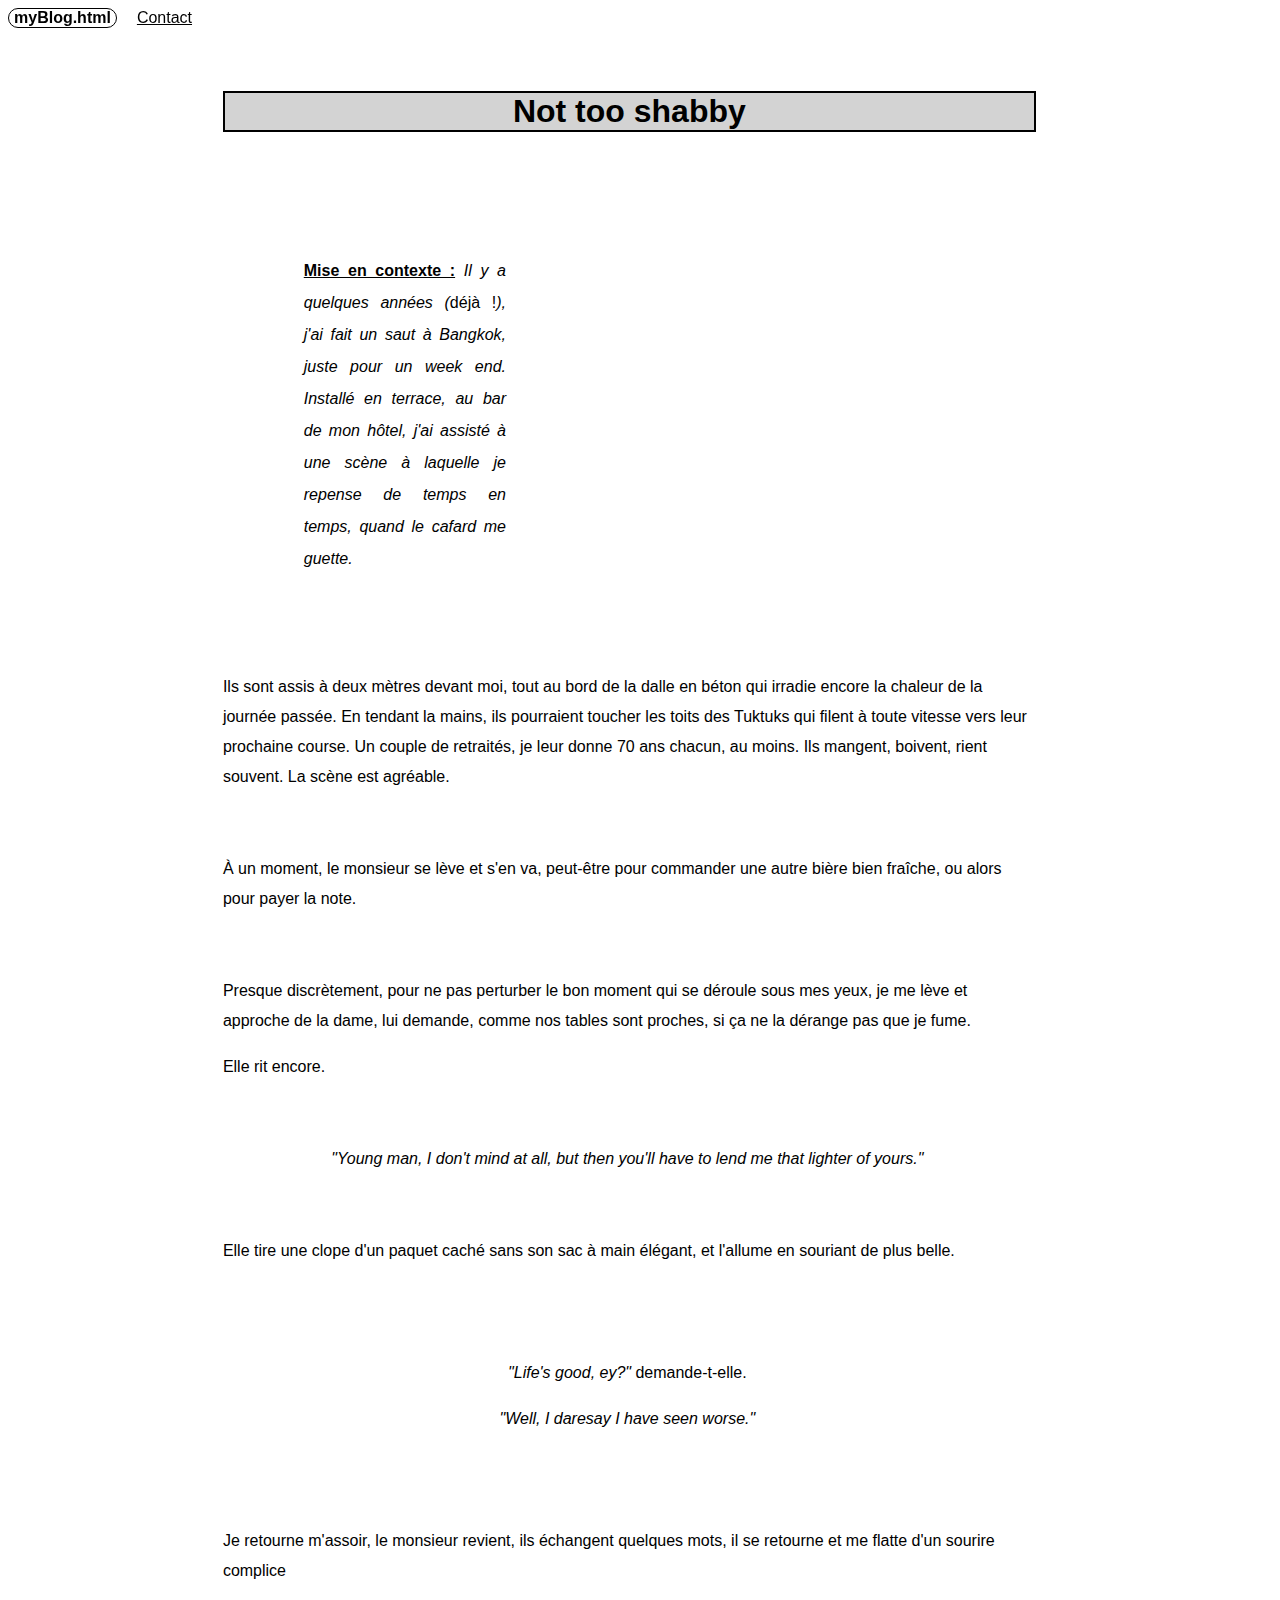
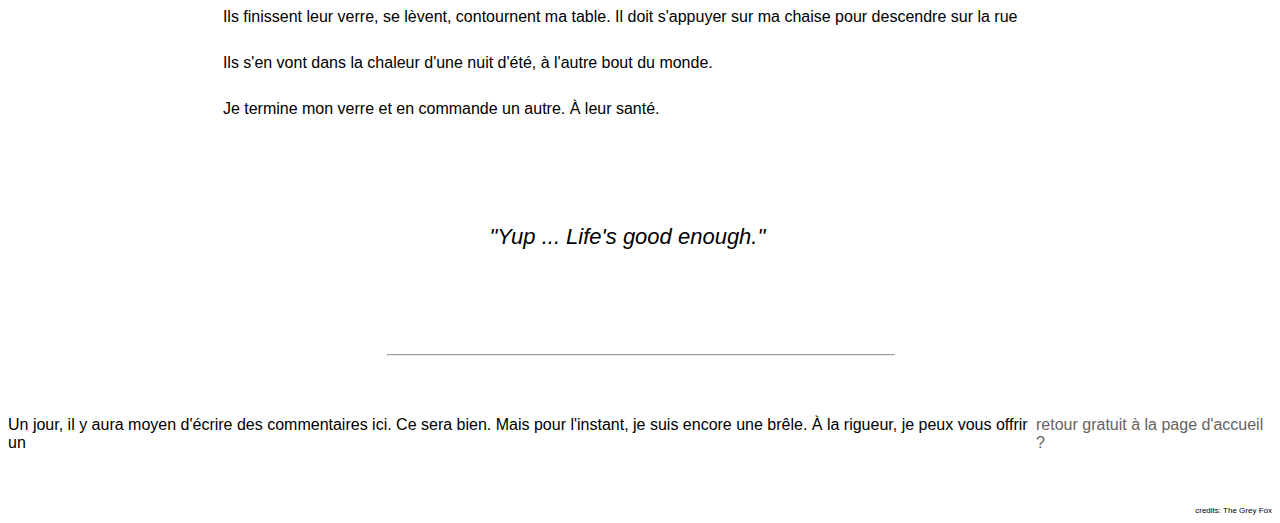
<file: bangkok/bangkok.html>
<!DOCTYPE html>
<html>
  <head>
    <title>Des nouvelles de machin - Not too shabby</title>
    <link src="script.js">
    <link rel="icon" href="../feather.png">
    <link rel="stylesheet" type="text/css" href="bangkokStyle.css">
  </head>
<body>
  
  <div class="topNavBar">
    <a class="home" href="https://the-solid-snack.github.io/original-rantster/">
      myBlog.html</a>
    <a class="contact" href="contactPage">Contact</a>   
  </div>

  <h1>Not too shabby</h1><br><br>

  <div class="content"> 

    <p class="intro"><b><u>Mise en contexte :</u></b> 
      
    <i>Il y a quelques années (</i>déjà !<i>), j'ai fait un saut à Bangkok, juste pour
      un week end. Installé en terrace, au bar de mon hôtel, j'ai assisté à une scène à laquelle
      je repense de temps en temps, quand le cafard me guette.</i></p>

    <div id="corp">

      <p>Ils sont assis à deux mètres devant moi, tout au bord de la dalle en
        béton qui irradie encore la chaleur de la journée passée. En tendant
        la mains, ils pourraient toucher les toits des Tuktuks qui filent à 
        toute vitesse vers leur prochaine course.
        Un couple de retraités, je leur donne 70 ans chacun, au moins. 
        Ils mangent, boivent, rient souvent. La scène est agréable.</p> 

      <br>
      
      <p>À un moment, le monsieur se lève et s'en va, peut-être pour 
        commander une autre bière bien fraîche, ou alors pour payer la note.</p>
        
      <br>

      <p>Presque discrètement, pour ne pas perturber le bon moment qui se 
        déroule sous mes yeux, je me lève et approche de la dame, 
        lui demande, comme nos tables sont proches, si ça ne la dérange pas 
        que je fume. </p>
      
      <p>Elle rit encore. </p>
      
      <br>

      <p style="text-align: center"><i>"Young man, I don't mind at all, but then you'll have to lend me 
        that lighter of yours."</i></p>
      
      <br>

      <p>Elle tire une clope d'un paquet caché sans son sac à main 
        élégant, et l'allume en souriant de plus belle.</p><br><br>
      
      <p style="text-align: center"><i>"Life's good, ey?"</i> demande-t-elle.</p>
      
      <p style="text-align: center"><i>"Well, I daresay I have seen worse."</i></p>
      
      <br><br>

      <p>Je retourne m'assoir, le monsieur revient, ils échangent quelques 
        mots, il se retourne et me flatte d'un sourire complice</p>
      
      <p>Ils finissent leur verre, se lèvent, contournent ma table. Il doit 
        s'appuyer sur ma chaise pour descendre sur la rue</p> 
      
      <p>Ils s'en vont dans la chaleur d'une nuit d'été, à l'autre bout du 
        monde.</p>
      
      <p>Je termine mon verre et en commande un autre. À leur santé.</p>
      
      <br><br>

      <p style="text-align: center; font-size: 22px"><i>"Yup ... 
        Life's good enough."</i></p>

    </div>

  </div>

<footer>
    <br><br><br><br>
    <hr class="footer">
    
    <br><br>
  
    <div class="footer">
      <p>Un jour, il y aura moyen d'écrire des commentaires ici. Ce sera bien.
        Mais pour l'instant, je suis encore une brêle. À la rigueur, je peux
        vous offrir un </p>
        <a class="footerLink" href="https://the-solid-snack.github.io/original-rantster/">retour gratuit à la page d'accueil ?</a>
    </div>
  
    <div class="credits">
      <p>credits: The Grey Fox</p>
    </div>
    
</footer>

</body>
</html>
</file>
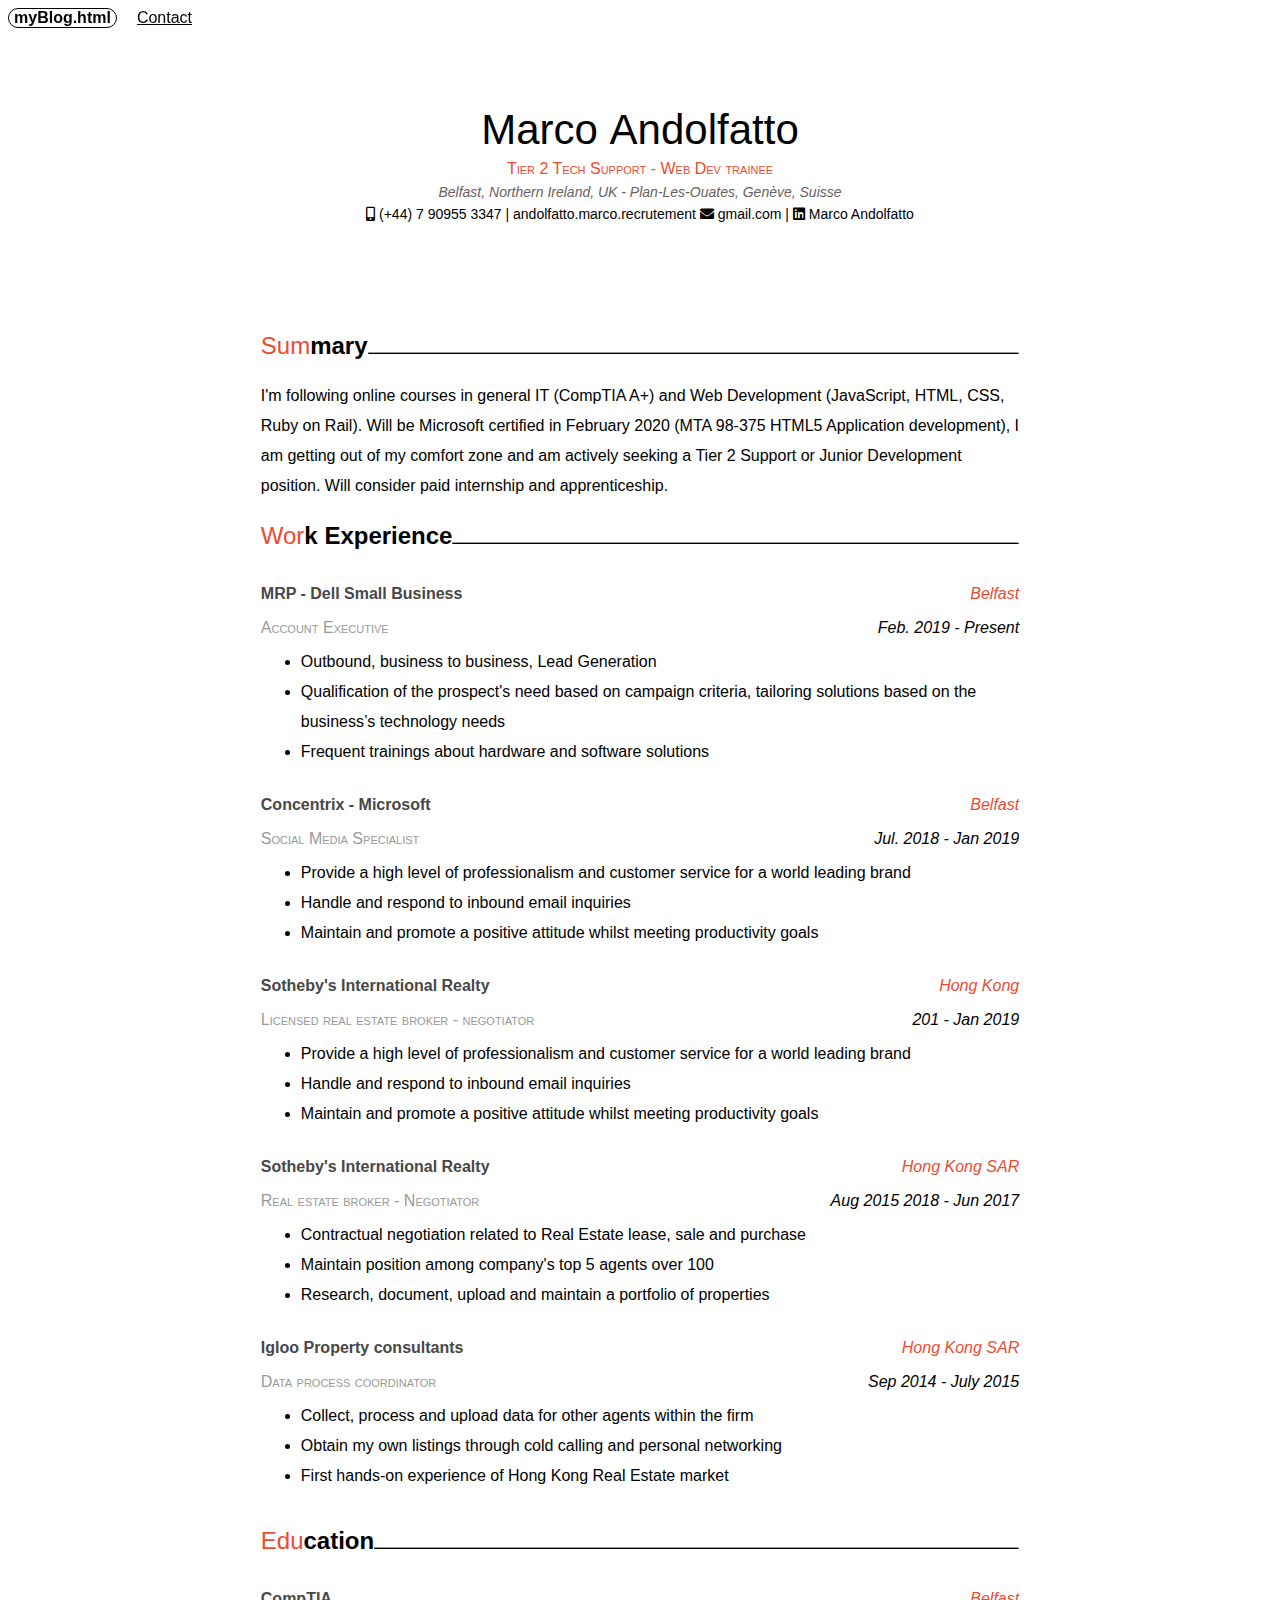
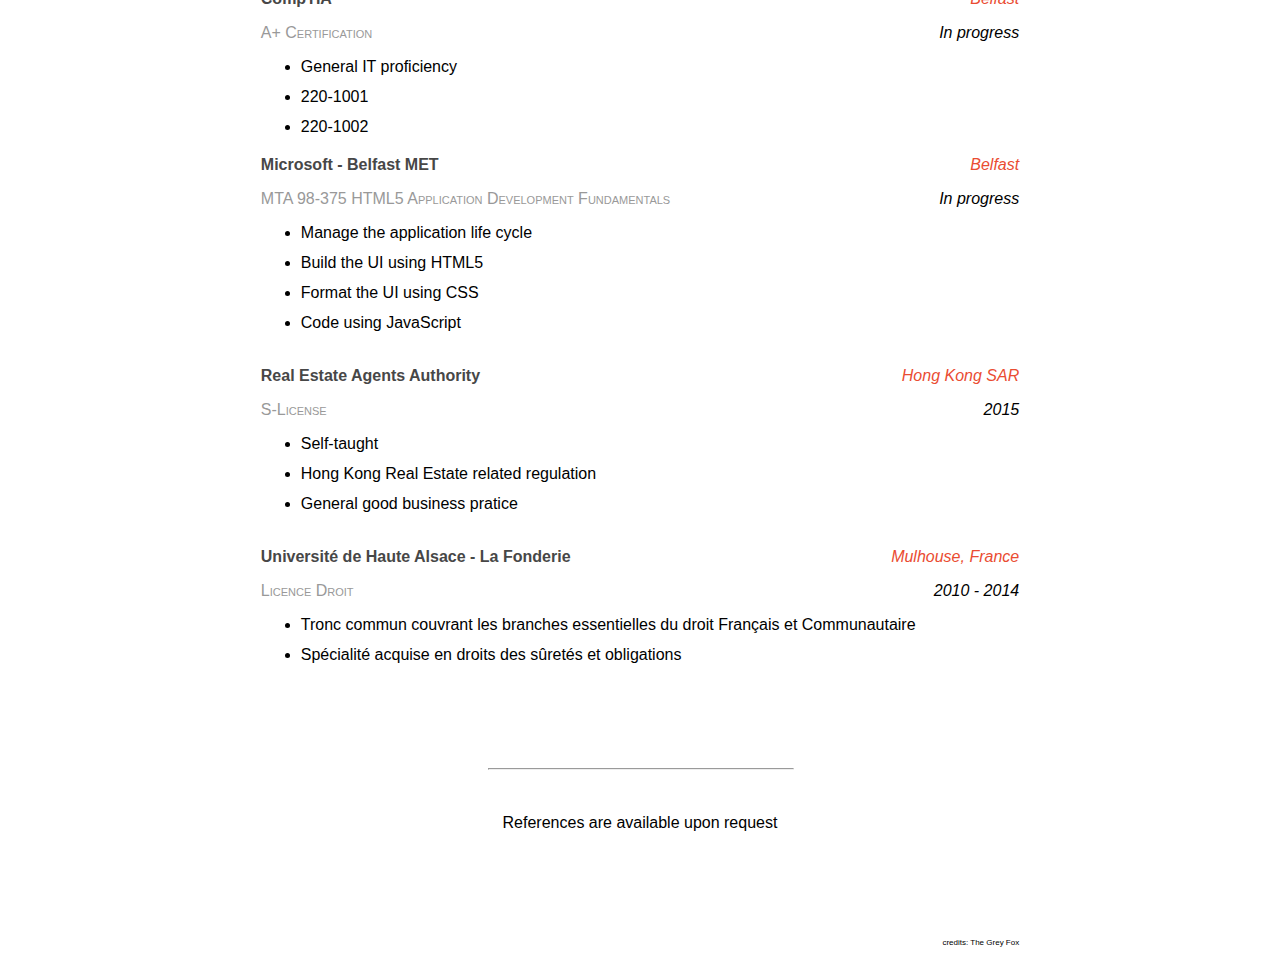
<file: cv/cv.html>
<!DOCTYPE html>
<!--
% Credits :
% This template has been downloaded from:
% https://github.com/posquit0/Awesome-CV
%
% Author:
% Claud D. Park <posquit0.bj@gmail.com>
% http://www.posquit0.com
-->
<html>
  <head>
    <title>Marco Andolfatto's Online Résumé</title>
    <link src="script.js">
    <link rel="icon" href="../feather.png">
    <link rel="stylesheet" type="text/css" href="cvStyle.css">
    <link href="css/all.css" rel="stylesheet">
  </head>
<body>
  
  <div class="topNavBar">

    <a class="home" href="https://the-solid-snack.github.io/original-rantster/">
      myBlog.html</a>

    <a class="contact" href="contactPage">Contact</a>   

  </div>

  <div class ="header">

    <p class="marco">Marco <b>Andolfatto</b></p>

    <p class="applyingTo">Tier 2 Tech Support - Web Dev trainee</p>

    <p class="address">Belfast, Northern Ireland, UK - Plan-Les-Ouates, 
      Genève, Suisse</p>

    <p class="refList"><i class="fas fa-mobile-alt"></i> (+44) 7 90955 3347 |
      andolfatto.marco.recrutement <i class="fas fa-envelope"></i> gmail.com | 
      <i class="fab fa-linkedin"></i> Marco Andolfatto</p>

  </div>

  <br><br>

  <div class="content"> 

    <div class="title">
      
        <p class="black">Sum</p>

        <p class="orange">mary</p>

        <hr class="bar">
      
    </div>
    
    

    <p>I'm following online courses in general IT (CompTIA A+) and Web 
      
      Development (JavaScript, HTML, CSS, Ruby on Rail). Will be Microsoft 
      
      certified in February 2020 (MTA 98-375 HTML5 Application development),

      I am getting out of my comfort zone and am actively seeking a Tier 2 
      
      Support or Junior Development position. Will consider paid internship 
      
      and apprenticeship.</p>
  
    <div class="title">
        <p class="black">Wor</p>
        <p class="orange">k Experience</p>
        <hr class="bar">
    </div>

    <div class="experience"> <!--Début du bloc-->

      <div class="company">
          <p class="companyName">MRP - Dell Small Business</p>
          <p class="companyLocation">Belfast</p>
      </div>

      <div class="position">
          <p class="positionName">Account Executive</p>
          <p class="positionDuration">Feb. 2019 - Present</p>
      </div>
      
      <ul class="duty">
        <li>Outbound, business to business, Lead Generation</li>
        <li>Qualification of the prospect's need based on campaign criteria, 
          tailoring solutions based on the business’s technology needs</li>
        <li>Frequent trainings about hardware and software solutions </li>
      </ul>

    </div> <!--Fin du bloc-->

    <div class="experience">

      <div class="company">
          <p class="companyName">Concentrix - Microsoft</p>
          <p class="companyLocation">Belfast</p>
      </div>

      <div class="position">
          <p class="positionName">Social Media Specialist</p>
          <p class="positionDuration">Jul. 2018 - Jan 2019</p>
      </div>
      
      <ul class="duty">
        <li> Provide a high level of professionalism and customer service for a 
          world leading brand</li>
        <li> Handle and respond to inbound email inquiries</li>
        <li>Maintain and promote a positive attitude whilst meeting 
          productivity goals</li>
      </ul>

    </div>

      <div class="experience">

          <div class="company">
              <p class="companyName">Sotheby's International Realty</p>
              <p class="companyLocation">Hong Kong</p>
          </div>
    
          <div class="position">
              <p class="positionName">Licensed real estate broker - 
                negotiator</p>
              <p class="positionDuration">201 - Jan 2019</p>
          </div>
          
          <ul class="duty">
            <li> Provide a high level of professionalism and customer service for a 
              world leading brand</li>
            <li> Handle and respond to inbound email inquiries</li>
            <li>Maintain and promote a positive attitude whilst meeting 
              productivity goals</li>
          </ul>
    
        </div>

        <div class="experience">

          <div class="company">
              <p class="companyName">Sotheby's International Realty</p>
              <p class="companyLocation">Hong Kong SAR</p>
          </div>
    
          <div class="position">
              <p class="positionName">Real estate broker - Negotiator</p>
              <p class="positionDuration">Aug 2015 2018 - Jun 2017</p>
          </div>
          
          <ul class="duty">
            <li>Contractual negotiation related to Real Estate lease, sale and purchase</li>
            <li>Maintain position among company's top 5 agents over 100</li>
            <li>Research, document, upload and maintain a portfolio of 
              properties</li>
          </ul>
    
        </div>

        <div class="experience">

            <div class="company">
                <p class="companyName">Igloo Property consultants</p>
                <p class="companyLocation">Hong Kong SAR</p>
            </div>
      
            <div class="position">
                <p class="positionName">Data process coordinator</p>
                <p class="positionDuration">Sep 2014 - July 2015</p>
            </div>
            
            <ul class="duty">
              <li>Collect, process and upload data for other agents within the firm</li>
              <li>Obtain my own listings through cold calling and personal networking</li>
              <li>First hands-on experience of Hong Kong Real Estate market</li>
            </ul>
      
          </div>
  
          <div class="title">
              <p class="black">Edu</p>
              <p class="orange">cation</p>
              <hr class="bar">
          </div>
      
          <div class="experience">
      
            <div class="company">
                <p class="companyName">CompTIA</p>
                <p class="companyLocation">Belfast</p>
            </div>
      
            <div class="position">
                <p class="positionName">A+ Certification</p>
                <p class="positionDuration">In progress</p>
            </div>
            
            <ul class="duty">
              <li>General IT proficiency</li>
              <li>220-1001</li>
              <li>220-1002</li>
            </ul>

            <div class="experience">
      
                <div class="company">
                    <p class="companyName">Microsoft - Belfast MET</p>
                    <p class="companyLocation">Belfast</p>
                </div>
          
                <div class="position">
                    <p class="positionName">MTA 98-375 HTML5 Application Development Fundamentals</p>
                    <p class="positionDuration">In progress</p>
                </div>
                
                <ul class="duty">
                  <li>Manage the application life cycle</li>
                  <li>Build the UI using HTML5</li>
                  <li>Format the UI using CSS</li>
                  <li>Code using JavaScript</li>
                </ul>
      
          </div>

          <div class="experience">
      
              <div class="company">
                  <p class="companyName">Real Estate Agents Authority</p>
                  <p class="companyLocation">Hong Kong SAR</p>
              </div>
        
              <div class="position">
                  <p class="positionName">S-License</p>
                  <p class="positionDuration">2015</p>
              </div>
              
              <ul class="duty">
                <li>Self-taught</li>
                <li>Hong Kong Real Estate related regulation</li>
                <li>General good business pratice</li>
              </ul>
    
        </div>

        <div class="experience">
      
            <div class="company">
                <p class="companyName">Université de Haute Alsace - La Fonderie</p>
                <p class="companyLocation">Mulhouse, France</p>
            </div>
      
            <div class="position">
                <p class="positionName">Licence Droit</p>
                <p class="positionDuration">2010 - 2014</p>
            </div>
            
            <ul class="duty">
              <li>Tronc commun couvrant les branches essentielles du droit Français et Communautaire</li>
              <li>Spécialité acquise en droits des sûretés et obligations</li>
            </ul>
  
      </div>
  </div>

<footer>
    <br><br>
    <hr class="footer">

    <br>
    
    <p style="text-align: center">References are available upon request</p>
    <br><br>
  
    <div class="credits">
      <p>credits: The Grey Fox</p>
    </div>
    
</footer>

</body>
</html>
</file>
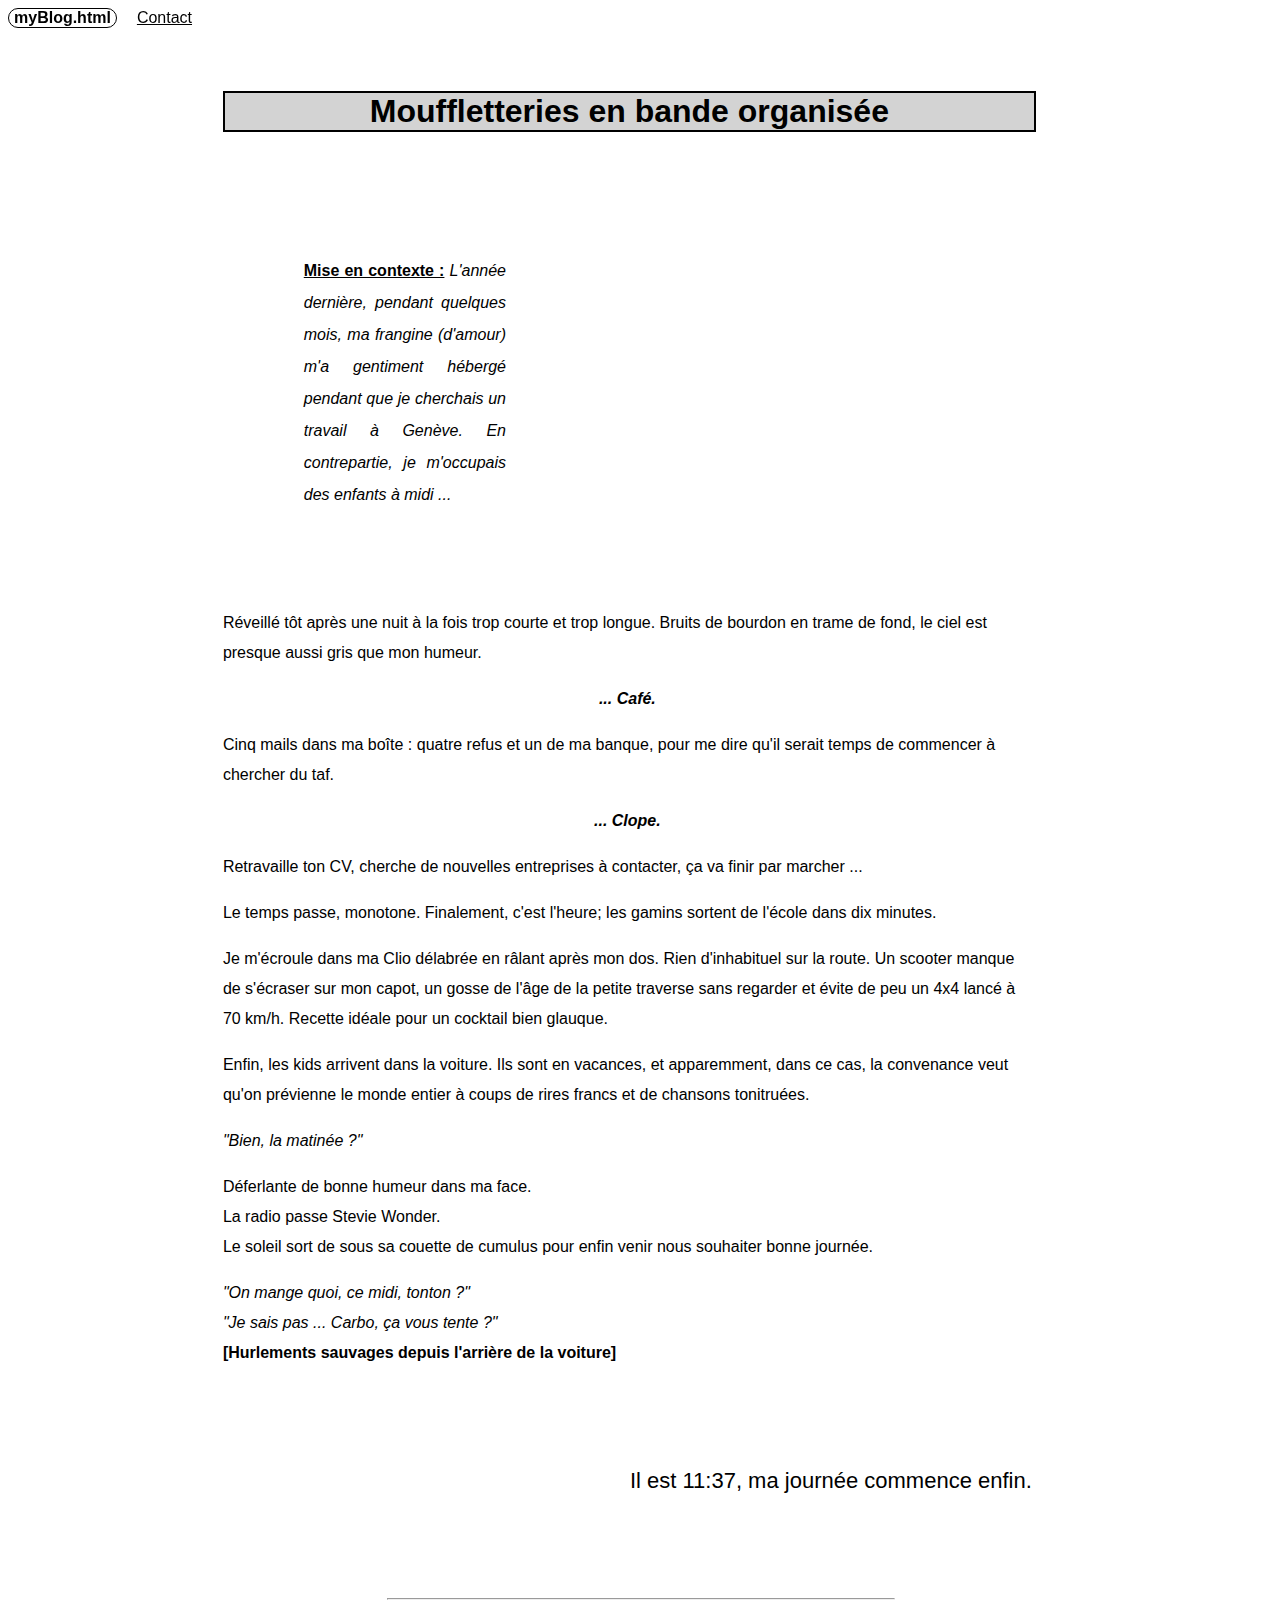
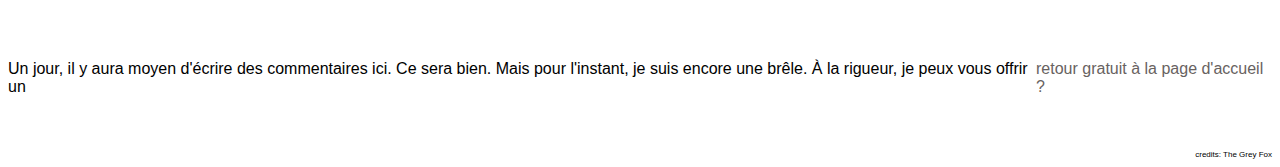
<file: moufflets/moufflets.html>
<!DOCTYPE html>
<html>
<head>
  <title>Des nouvelles de machin</title>
  <link src="script.js">
  <link rel="icon" href="../feather.png">
  <link rel="stylesheet" type="text/css" href="mouffletsStyle.css">
</head>
<body>
  
  <div class="topNavBar">
    <a class="home" href="https://the-solid-snack.github.io/original-rantster/">
      myBlog.html</a>
    <a class="contact" href="contactPage">Contact</a>   
  </div>

  <h1>Mouffletteries en bande organisée</h1><br><br>

  <div class="content"> 

    <p class="intro"><b><u>Mise en contexte :</u></b> 
      <i>L'année dernière, pendant quelques mois, ma frangine (d'amour) 
        m'a gentiment hébergé pendant que je cherchais un travail à Genève. 
      En contrepartie, je m'occupais des enfants à midi ...</i></p>

    <div id="corp">
      <p>Réveillé tôt après une nuit à la fois trop courte et trop longue. 
        Bruits de bourdon en trame de fond, le ciel est presque aussi gris que 
        mon humeur.</p>
        
      <p class="emphasis">... Café.</p>
        
      <p>Cinq mails dans ma boîte : quatre refus et un de ma banque, pour me 
        dire qu'il serait temps de commencer à chercher du taf.</p>

      <p class="emphasis">... Clope.</p>
      
      <p>Retravaille ton CV, cherche de nouvelles entreprises à contacter, 
        ça va finir par marcher ...</p>
      
      <P>Le temps passe, monotone. Finalement, c'est l'heure; les gamins 
        sortent de l'école dans dix minutes.</p>
      
      <p>Je m'écroule dans ma Clio délabrée en râlant après mon dos. 
        Rien d'inhabituel sur la route. Un scooter manque de s'écraser 
        sur mon capot, un gosse de l'âge de la petite traverse sans regarder 
        et évite de peu un 4x4 lancé à 70 km/h. Recette idéale pour un cocktail 
        bien glauque.</p>
      
      <p>Enfin, les kids arrivent dans la voiture. Ils sont en vacances, et 
        apparemment, dans ce cas, la convenance veut qu'on prévienne le monde
         entier à coups de rires francs et de chansons tonitruées.</p>
      
      <p><i>"Bien, la matinée ?"</i></p>
      
      <p>Déferlante de bonne humeur dans ma face.<br>
      La radio passe Stevie Wonder.<br>
      Le soleil sort de sous sa couette de cumulus pour enfin venir nous 
      souhaiter bonne journée.</p>
      
      <p><i>"On mange quoi, ce midi, tonton ?"<br>
      "Je sais pas ... Carbo, ça vous tente ?"</i><br>
      <b>[Hurlements sauvages depuis l'arrière de la voiture]</b></p>
      
      <br><br>

      <p style="font-size: 22px; text-align: right">Il est 11:37, ma journée
         commence enfin.</p>
    </div>
  </div>

<footer>
  <br><br><br><br>
  <hr class="footer">
  
  <br><br>

  <div class="footer">
    <p>Un jour, il y aura moyen d'écrire des commentaires ici. Ce sera bien.
      Mais pour l'instant, je suis encore une brêle. À la rigueur, je peux
      vous offrir un </p>
      <a class="footerLink" href="https://the-solid-snack.github.io/original-rantster/">retour gratuit à la page d'accueil ?</a>
  </div>

  <div class="credits">
    <p>credits: The Grey Fox</p>
  </div>
  
</footer>

</body>
</html>
</file>
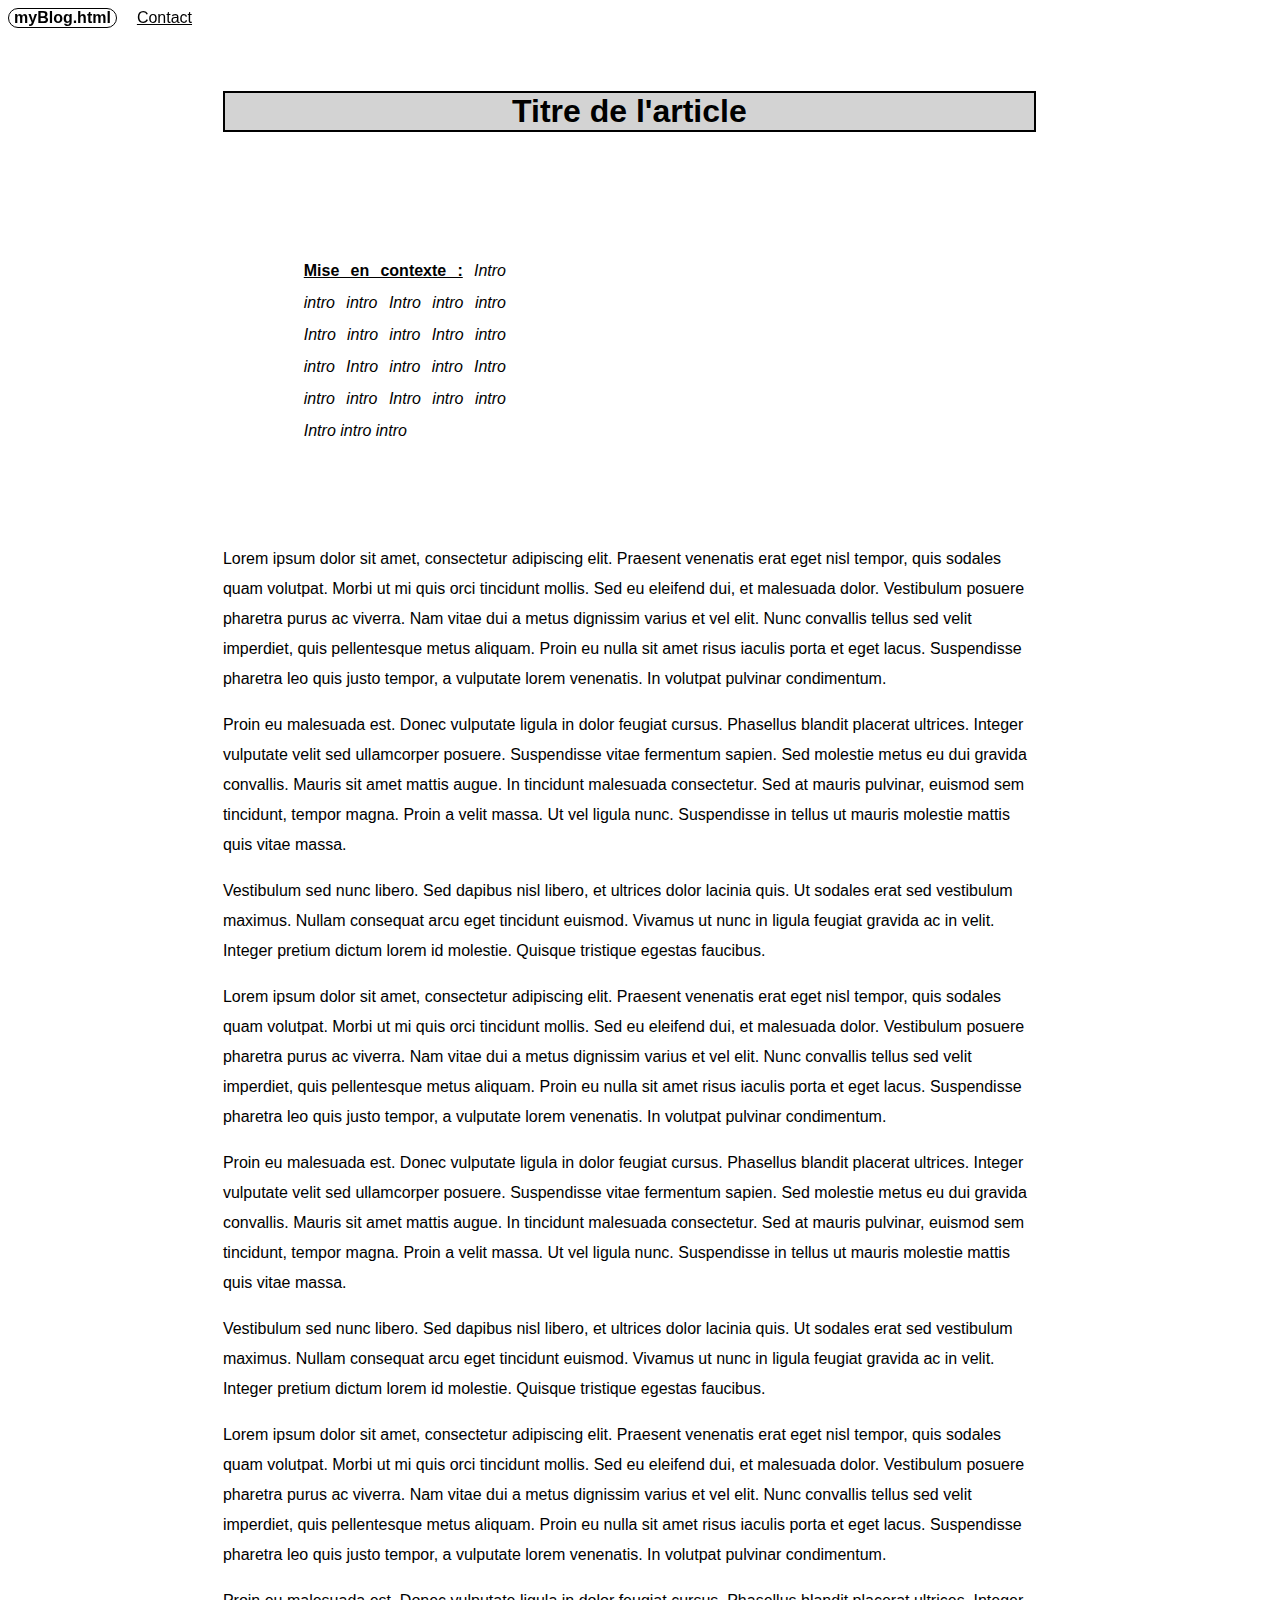
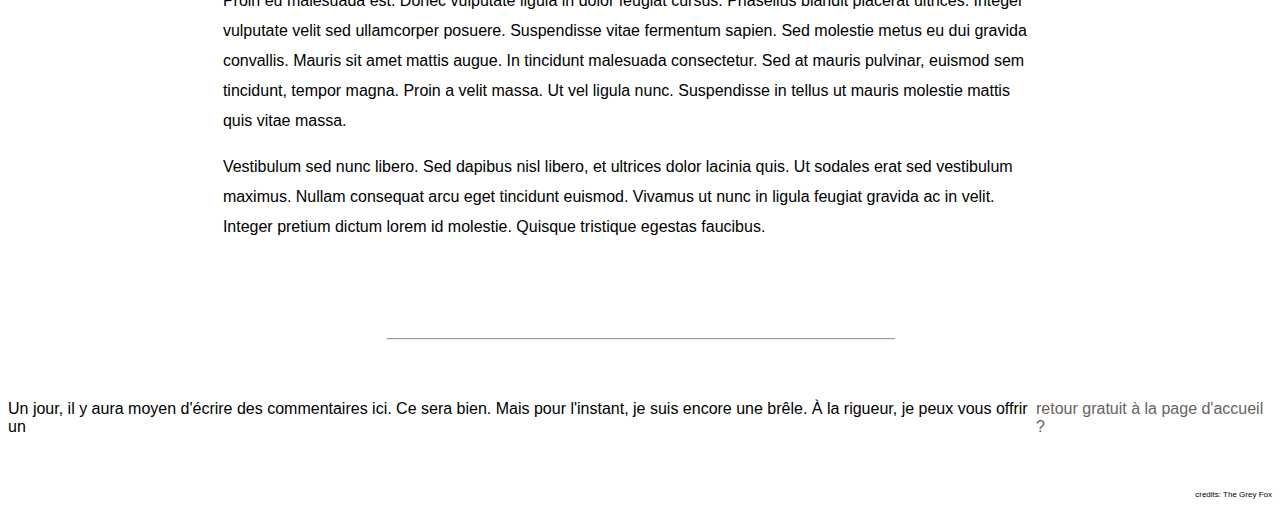
<file: skelArt/skelArt.html>
<!DOCTYPE html>
<html>
  <head>
    <title>Des nouvelles de machin</title>
    <link src="script.js">
    <link rel="icon" href="../feather.png">
    <link rel="stylesheet" type="text/css" href="style.css">
  </head>
<body>
  
  <div class="topNavBar">
    <a class="home" href="https://the-solid-snack.github.io/original-rantster/">
      myBlog.html</a>
    <a class="contact" href="contactPage">Contact</a>   
  </div>

  <h1>Titre de l'article</h1><br><br>

  <div class="content"> 

    <p class="intro"><b><u>Mise en contexte :</u></b> 
      
    <i>Intro intro intro Intro intro intro Intro intro intro 
    Intro intro intro Intro intro intro Intro intro intro
    Intro intro intro Intro intro intro </i></p>

    <div id="corp">

      <p>Lorem ipsum dolor sit amet, consectetur adipiscing elit. Praesent venenatis erat eget nisl tempor, quis sodales quam volutpat. Morbi ut mi quis orci tincidunt mollis. Sed eu eleifend dui, et malesuada dolor. Vestibulum posuere pharetra purus ac viverra. Nam vitae dui a metus dignissim varius et vel elit. Nunc convallis tellus sed velit imperdiet, quis pellentesque metus aliquam. Proin eu nulla sit amet risus iaculis porta et eget lacus. Suspendisse pharetra leo quis justo tempor, a vulputate lorem venenatis. In volutpat pulvinar condimentum.</p>
        
      <p>Proin eu malesuada est. Donec vulputate ligula in dolor feugiat cursus. Phasellus blandit placerat ultrices. Integer vulputate velit sed ullamcorper posuere. Suspendisse vitae fermentum sapien. Sed molestie metus eu dui gravida convallis. Mauris sit amet mattis augue. In tincidunt malesuada consectetur. Sed at mauris pulvinar, euismod sem tincidunt, tempor magna. Proin a velit massa. Ut vel ligula nunc. Suspendisse in tellus ut mauris molestie mattis quis vitae massa.</p>
        
      <p>Vestibulum sed nunc libero. Sed dapibus nisl libero, et ultrices dolor lacinia quis. Ut sodales erat sed vestibulum maximus. Nullam consequat arcu eget tincidunt euismod. Vivamus ut nunc in ligula feugiat gravida ac in velit. Integer pretium dictum lorem id molestie. Quisque tristique egestas faucibus.</p>
        
      <p>Lorem ipsum dolor sit amet, consectetur adipiscing elit. Praesent venenatis erat eget nisl tempor, quis sodales quam volutpat. Morbi ut mi quis orci tincidunt mollis. Sed eu eleifend dui, et malesuada dolor. Vestibulum posuere pharetra purus ac viverra. Nam vitae dui a metus dignissim varius et vel elit. Nunc convallis tellus sed velit imperdiet, quis pellentesque metus aliquam. Proin eu nulla sit amet risus iaculis porta et eget lacus. Suspendisse pharetra leo quis justo tempor, a vulputate lorem venenatis. In volutpat pulvinar condimentum.</p>
        
      <p>Proin eu malesuada est. Donec vulputate ligula in dolor feugiat cursus. Phasellus blandit placerat ultrices. Integer vulputate velit sed ullamcorper posuere. Suspendisse vitae fermentum sapien. Sed molestie metus eu dui gravida convallis. Mauris sit amet mattis augue. In tincidunt malesuada consectetur. Sed at mauris pulvinar, euismod sem tincidunt, tempor magna. Proin a velit massa. Ut vel ligula nunc. Suspendisse in tellus ut mauris molestie mattis quis vitae massa.</p>
        
      <p>Vestibulum sed nunc libero. Sed dapibus nisl libero, et ultrices dolor lacinia quis. Ut sodales erat sed vestibulum maximus. Nullam consequat arcu eget tincidunt euismod. Vivamus ut nunc in ligula feugiat gravida ac in velit. Integer pretium dictum lorem id molestie. Quisque tristique egestas faucibus.</p>
      
      <p>Lorem ipsum dolor sit amet, consectetur adipiscing elit. Praesent venenatis erat eget nisl tempor, quis sodales quam volutpat. Morbi ut mi quis orci tincidunt mollis. Sed eu eleifend dui, et malesuada dolor. Vestibulum posuere pharetra purus ac viverra. Nam vitae dui a metus dignissim varius et vel elit. Nunc convallis tellus sed velit imperdiet, quis pellentesque metus aliquam. Proin eu nulla sit amet risus iaculis porta et eget lacus. Suspendisse pharetra leo quis justo tempor, a vulputate lorem venenatis. In volutpat pulvinar condimentum.</p>
        
      <p>Proin eu malesuada est. Donec vulputate ligula in dolor feugiat cursus. Phasellus blandit placerat ultrices. Integer vulputate velit sed ullamcorper posuere. Suspendisse vitae fermentum sapien. Sed molestie metus eu dui gravida convallis. Mauris sit amet mattis augue. In tincidunt malesuada consectetur. Sed at mauris pulvinar, euismod sem tincidunt, tempor magna. Proin a velit massa. Ut vel ligula nunc. Suspendisse in tellus ut mauris molestie mattis quis vitae massa.</p>
        
      <p>Vestibulum sed nunc libero. Sed dapibus nisl libero, et ultrices dolor lacinia quis. Ut sodales erat sed vestibulum maximus. Nullam consequat arcu eget tincidunt euismod. Vivamus ut nunc in ligula feugiat gravida ac in velit. Integer pretium dictum lorem id molestie. Quisque tristique egestas faucibus.</p>
    </div>

  </div>

<footer>
    <br><br><br><br>
    <hr class="footer">
    
    <br><br>
  
    <div class="footer">
      <p>Un jour, il y aura moyen d'écrire des commentaires ici. Ce sera bien.
        Mais pour l'instant, je suis encore une brêle. À la rigueur, je peux
        vous offrir un </p>
        <a class="footerLink" href="https://the-solid-snack.github.io/original-rantster/">retour gratuit à la page d'accueil ?</a>
    </div>
  
    <div class="credits">
      <p>credits: The Grey Fox</p>
    </div>
    
</footer>

</body>
</html>
</file>
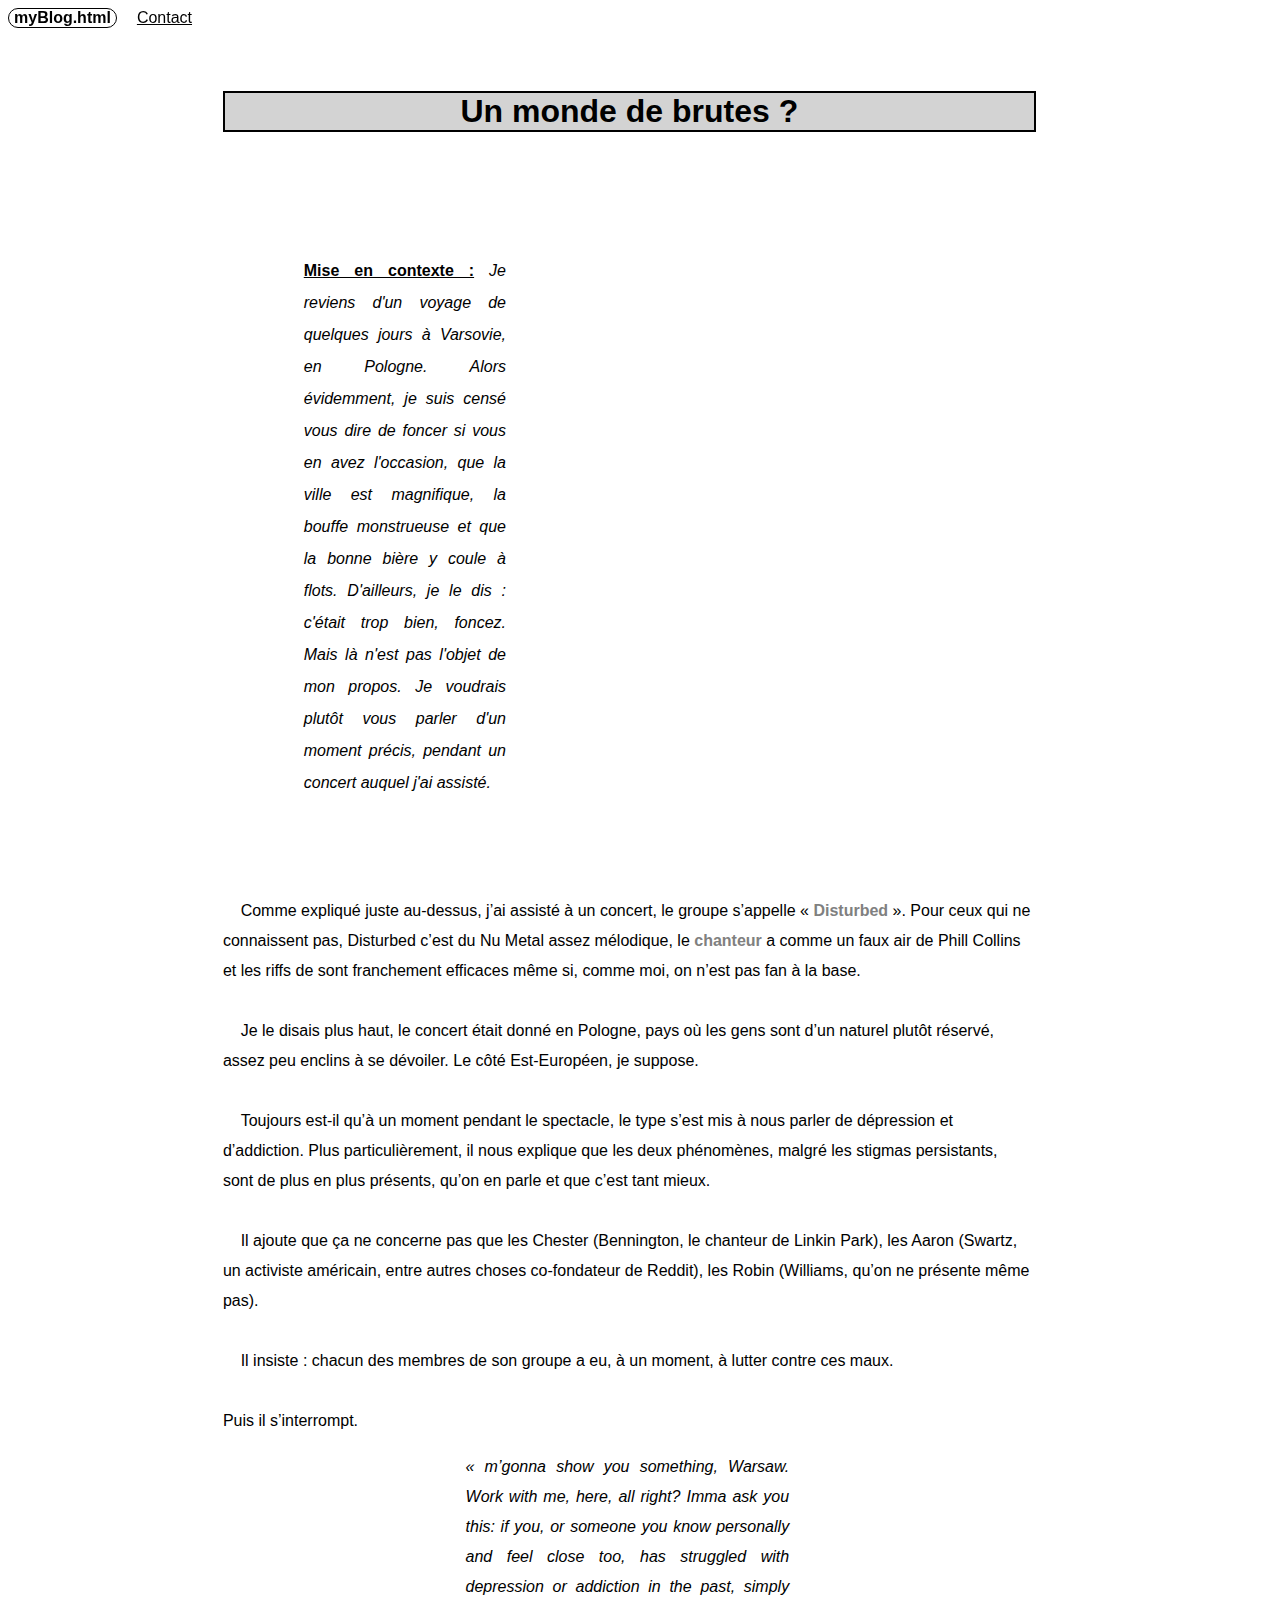
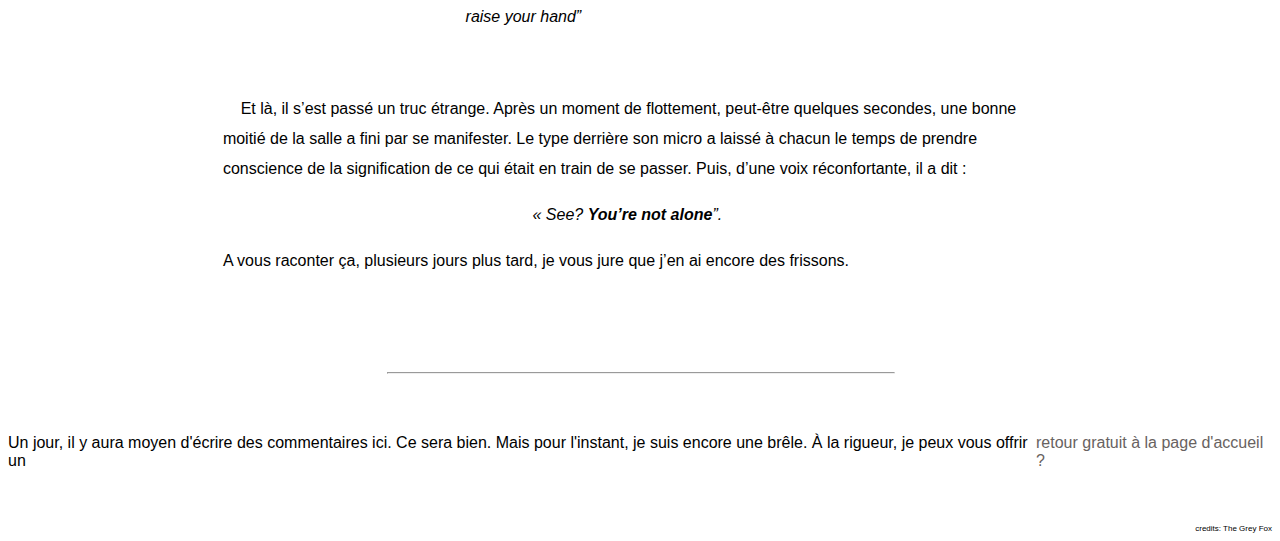
<file: carnets-de-voyages/warsaw/warsaw.html>
<!DOCTYPE html>
<html>
  <head>
    <title>Des nouvelles de machin</title>
    <link src="script.js">
    <link rel="icon" href="../../feather.png">
    <link rel="stylesheet" type="text/css" href="warsawStyle.css">
  </head>
<body>
  
  <div class="topNavBar">
    <a class="home" href="https://the-solid-snack.github.io/original-rantster/">
      myBlog.html</a>
    <a class="contact" href="contactPage">Contact</a>   
  </div>

  <h1>Un monde de brutes ?</h1><br><br>

  <div class="content"> 

    <p class="intro"><b><u>Mise en contexte :</u></b> 
      
      <i>Je reviens d'un voyage de quelques jours à Varsovie, en Pologne. Alors

        évidemment, je suis censé vous dire de foncer si vous en avez 
        
        l'occasion, que la ville est magnifique, la bouffe monstrueuse et que la 
        
        bonne bière y coule à flots. D'ailleurs, je le dis : c'était trop bien,
        
        foncez. Mais là n'est pas l'objet de mon propos. Je voudrais plutôt 
        
        vous parler d'un moment précis, pendant un concert auquel j'ai 
        
        assisté.</i>
      
    </p>

    <div id="corp">

      <p>
        
        &nbsp;&nbsp;&nbsp;&nbsp;Comme expliqué juste au-dessus, j’ai assisté à un concert, le groupe 
        
        s’appelle « <a class="link" 
        
        href="https://www.youtube.com/watch?v=3moLkjvhEu0">Disturbed</a> ». 
        
        Pour ceux qui ne connaissent pas, Disturbed c’est du Nu Metal 
        
        assez mélodique, le <a class="link" href="https://en.wikipedia.org/wiki/David_Draiman#/media/File:Disturbed_-_Rock_am_Ring_2016_-2016155182402_2016-06-03_Rock_am_Ring_-_Sven_-_1D_X_-_0147_-_DV3P9519_mod.jpg">
          
        chanteur</a> a comme un faux air de Phill Collins et les riffs de 
        
        sont franchement efficaces même si, comme moi, on n’est pas fan à la 
        
        base.<br><br>

        &nbsp;&nbsp;&nbsp;&nbsp;Je le disais plus haut, le concert était 
        
        donné en Pologne, pays où les gens sont d’un naturel plutôt réservé, 
        
        assez peu enclins à se dévoiler. Le côté Est-Européen, je suppose.<br><br>

        
        &nbsp;&nbsp;&nbsp;&nbsp;Toujours est-il qu’à un moment pendant le spectacle, le type s’est 
        
        mis à nous parler de dépression et d’addiction. Plus particulièrement, 
        
        il nous explique que les deux phénomènes, malgré les stigmas 
        
        persistants, sont de plus en plus présents, qu’on en parle et que 
        
        c’est tant mieux.<br><br>
        
        &nbsp;&nbsp;&nbsp;&nbsp;Il ajoute que ça ne concerne pas que les 
        
        Chester (Bennington, le chanteur de Linkin Park), les Aaron 
        
        (Swartz, un activiste américain, entre autres choses co-fondateur de
        
        Reddit), les Robin (Williams, qu’on ne présente même pas).<br><br>
        
        &nbsp;&nbsp;&nbsp;&nbsp;Il insiste : chacun des membres de son groupe 
        
        a eu, à un moment, à lutter contre ces maux.<br><br>
        
        Puis il s’interrompt.<br>
      
      </p>

      <p class="quote">

        « m’gonna show you something, Warsaw. Work with me, here, all right? 
        
        Imma ask you this: if you, or someone you know personally and feel 
        
        close too, has struggled with depression or addiction in the past, 
        
        simply raise your hand”
      
      </p>

      <br>

      <p>
        
        &nbsp;&nbsp;&nbsp;&nbsp;Et là, il s’est passé un truc étrange. Après un moment de flottement, 
        
        peut-être quelques secondes, une bonne moitié de la salle a fini par 
        
        se manifester. Le type derrière son micro a laissé à chacun le 
        
        temps de prendre conscience de la signification de ce qui était en 
        
        train de se passer. Puis, d’une voix réconfortante, il a dit :

      </p>

      <p id="quoteAlign">
        
        « See? <b>You’re not alone</b>”.
        
      </p>

      <p>

        A vous raconter ça, plusieurs jours plus tard, je vous jure que j’en 
        
        ai encore des frissons.
    
      </p>

    </div>

  </div>

<footer>
    <br><br><br><br>
    <hr class="footer">
    
    <br><br>
  
    <div class="footer">
      <p>Un jour, il y aura moyen d'écrire des commentaires ici. Ce sera bien.
        Mais pour l'instant, je suis encore une brêle. À la rigueur, je peux
        vous offrir un </p>
        <a class="footerLink" href="https://the-solid-snack.github.io/original-rantster/">retour gratuit à la page d'accueil ?</a>
    </div>
  
    <div class="credits">
      <p>credits: The Grey Fox</p>
    </div>
    
</footer>

</body>
</html>
</file>
<file: bangkok/bangkokStyle.css>
html {
    font-family: Verdana, Geneva, Tahoma, sans-serif;
    margin: 0;
    padding: 0;
}

h1 {
    width: 64%;
    margin-left: 17%;
    margin-top: 5%; 
    text-align: center;
    background-color: lightgrey;
    border: 2px solid black;
}

.topNavBar {
    background-color: white;
    width: 12%;
    position: sticky;
    top: 0;
    align-items: baseline;
    display: flex;
    justify-content: flex-start;
}

    .home {
        font-weight: bold;
        color: black;
        text-decoration: none;
        padding-left: 5px;
        padding-right: 5px;
        margin-right: 15px;
        border: 1px solid black;
        border-radius: 12px;
    }

    .home:hover {
        color: white;
        text-shadow: -1px 0 black, 0 1px black, 1px 0 black, 
                0 -1px black, 2px 2px 4px darkgray;
        border: 1px solid black;
        border-radius: 12px;
    }

    .contact {
        padding-left: 5px;
        color: black;
        padding-right: 5px;
        margin-right: 15px;
        
    }

.content {
    display: flex;
    width: 64%;
    margin-left: 17%;
    flex-direction: column;
    justify-content: center;
}

.credits{
    margin-top: 30px;
    float: right;
    font-size: 8px;
}

.intro {
    width: 25%;
    margin-top: 65px;
    margin-left: 10%;
    line-height: 200%;
    text-align: justify;
}

#corp {
    margin-top: 65px;
    line-height: 30px;
}

hr.footer {
    width: 40%;
    margin-left: 30%;
}

.footer {
    display: flex;
    justify-content: center;
    align-items: baseline;
    flex-wrap: nowrap;
}

.footerLink {
    text-decoration: none;
    padding-left: 6px;
    color: #686261; 
}

.footerLink:hover {
    color: black;
    text-decoration: underline;
}
</file>
<file: cv/cvStyle.css>
html {
    font-family: -apple-system, BlinkMacSystemFont, 'Segoe UI', Roboto, Oxygen, Ubuntu, Cantarell, 'Open Sans', 'Helvetica Neue', sans-serif;
    margin: 0;
    padding: 0;
}

h1 {
    width: 64%;
    margin-left: 17%;
    margin-top: 5%; 
    text-align: center;
    background-color: lightgrey;
}

p {
    margin: 0;
    padding: 0;
}

.topNavBar {
    background-color: white;
    width: 12%;
    position: sticky;
    top: 0;
    align-items: baseline;
    display: flex;
    justify-content: flex-start;
}

    .home {
        font-weight: bold;
        color: black;
        text-decoration: none;
        padding-left: 5px;
        padding-right: 5px;
        margin-right: 15px;
        border: 1px solid black;
        border-radius: 12px;
    }

    .home:hover {
        color: white;
        text-shadow: -1px 0 black, 0 1px black, 1px 0 black, 
                0 -1px black, 2px 2px 4px darkgray;
        border: 1px solid black;
        border-radius: 12px;
    }

    .contact {
        padding-left: 5px;
        color: black;
        padding-right: 5px;
        margin-right: 15px;
        
        
    }

.header {
    margin-top: 75px;
    flex-direction: column;
    justify-content: flex-start;
    display: flex;
    text-align: center;
    padding: 0;
}

    .marco {
        font-size: 42px;
        font-weight: lighter;
        margin: 3px;
    }

    .applyingTo {
        margin: 3px;
        font-size: 16px;
        font-variant: small-caps;
        color: #ea4c32;
    }

    .address {
        margin: 3px;
        font-size: 14px;
        font-style: italic;
        color: #686261;
    }

    .refList {
        margin: 3px;
        font-size: 14px;
        color: black;
    }

.content {
    display: flex;
    width: 60%;
    margin-top : 50px;
    margin-left: 20%;
    flex-direction: column;
    justify-content: center;
    line-height: 30px;
}

    .title {
        font-size : 24px;
        vertical-align: center;
        align-items: stretch;
        display : flex;
        height: 50px;
        align-items : baseline;
        margin-bottom: 20px;
    }

        .black {
            font-weight: lighter;
            color : #ea4c32;
            margin-top: 20px;
        }

        .orange {
            margin-top: 20px;
            font-weight : bold;;
            color : black;
        }

        .bar {
            margin-top: 20px;
            flex-grow: 1;
            border-bottom : 1px solid black;
            
        }

.experience {
    flex-grow: 1;
    margin-bottom: 15px;
}

    .company,
    .position {
        margin: 0;
        padding: 0;
        height: 38px;
    }

        .companyName {
            padding-top: 8px;
            height: 28px;
            float: left;
            color: #474747 ;
            font-weight: bold;
        }

        .companyLocation {
            padding-top: 8px;
            height: 28px;
            float: right;
            color: #ea4c32;
            font-style: italic;
            font-weight: lighter;
        }

        .positionName {
            color:  #999999;
            font-variant: small-caps;
            padding-top: 4px;
            height: 30px;
            float: left;
        }

        .positionDuration {
            font-weight: lighter;
            font-style: italic;
            padding-top: 4px;
            height: 30px;
            float: right;
        }

        .duty {
            margin: 0;
            list-style-type: disc;
            
        }

.credits{
    margin-top: 30px;
    float: right;
    font-size: 8px;
}

hr.footer {
    width: 40%;
    margin-left: 30%;
}

.footer {
    display: flex;
    justify-content: center;
    align-items: baseline;
    flex-wrap: nowrap;
}
</file>
<file: moufflets/mouffletsStyle.css>
html {
    font-family: Verdana, Geneva, Tahoma, sans-serif;
    margin: 0;
    padding: 0;
}

h1 {
    width: 64%;
    margin-left: 17%;
    margin-top: 5%; 
    text-align: center;
    background-color: lightgrey;
    border: 2px solid black;
}

.topNavBar {
    background-color: white;
    width: 12%;
    position: sticky;
    top: 0;
    align-items: baseline;
    display: flex;
    justify-content: flex-start;
}

    .home {
        font-weight: bold;
        color: black;
        text-decoration: none;
        padding-left: 5px;
        padding-right: 5px;
        margin-right: 15px;
        border: 1px solid black;
        border-radius: 12px;
    }

    .home:hover {
        color: white;
        text-shadow: -1px 0 black, 0 1px black, 1px 0 black, 
                0 -1px black, 2px 2px 4px darkgray;
        border: 1px solid black;
        border-radius: 12px;
    }

    .contact {
        padding-left: 5px;
        color: black;
        padding-right: 5px;
        margin-right: 15px;
        
    }

.content {
    display: flex;
    width: 64%;
    margin-left: 17%;
    flex-direction: column;
    justify-content: center;
}

.credits{
    margin-top: 30px;
    float: right;
    font-size: 8px;
}

.intro {
    width: 25%;
    margin-top: 65px;
    margin-left: 10%;
    line-height: 200%;
    text-align: justify;
}

#corp {
    margin-top: 65px;
    line-height: 30px;
}

.emphasis {
    font-style: italic;
    font-weight: bold;
    text-align: center;
}

hr.footer {
    width: 40%;
    margin-left: 30%;
}

.footer {
    display: flex;
    justify-content: center;
    align-items: baseline;
    flex-wrap: nowrap;
}

.footerLink {
    text-decoration: none;
    padding-left: 6px;
    color: #686261; 
}

.footerLink:hover {
    color: black;
    text-decoration: underline;
}
</file>
<file: skelArt/style.css>
html {
    font-family: Verdana, Geneva, Tahoma, sans-serif;
    margin: 0;
    padding: 0;
}

h1 {
    width: 64%;
    margin-left: 17%;
    margin-top: 5%; 
    text-align: center;
    background-color: lightgrey;
    border: 2px solid black;
}

.topNavBar {
    background-color: white;
    width: 12%;
    position: sticky;
    top: 0;
    align-items: baseline;
    display: flex;
    justify-content: flex-start;
}

    .home {
        font-weight: bold;
        color: black;
        text-decoration: none;
        padding-left: 5px;
        padding-right: 5px;
        margin-right: 15px;
        border: 1px solid black;
        border-radius: 12px;
    }

    .home:hover {
        color: white;
        text-shadow: -1px 0 black, 0 1px black, 1px 0 black, 
                0 -1px black, 2px 2px 4px darkgray;
        border: 1px solid black;
        border-radius: 12px;
    }

    .contact {
        padding-left: 5px;
        color: black;
        padding-right: 5px;
        margin-right: 15px;
        
    }

.content {
    display: flex;
    width: 64%;
    margin-left: 17%;
    flex-direction: column;
    justify-content: center;
}

.credits{
    margin-top: 30px;
    float: right;
    font-size: 8px;
}

.intro {
    width: 25%;
    margin-top: 65px;
    margin-left: 10%;
    line-height: 200%;
    text-align: justify;
}

#corp {
    margin-top: 65px;
    line-height: 30px;
}

hr.footer {
    width: 40%;
    margin-left: 30%;
}

.footer {
    display: flex;
    justify-content: center;
    align-items: baseline;
    flex-wrap: nowrap;
}

.footerLink {
    text-decoration: none;
    padding-left: 6px;
    color: #686261; 
}

.footerLink:hover {
    color: black;
    text-decoration: underline;
}
</file>
<file: carnets-de-voyages/warsaw/warsawStyle.css>
html {
    font-family: Verdana, Geneva, Tahoma, sans-serif;
    margin: 0;
    padding: 0;
}

h1 {
    width: 64%;
    margin-left: 17%;
    margin-top: 5%; 
    text-align: center;
    background-color: lightgrey;
    border: 2px solid black;
}

.topNavBar {
    background-color: white;
    width: 12%;
    position: sticky;
    top: 0;
    align-items: baseline;
    display: flex;
    justify-content: flex-start;
}

    .home {
        font-weight: bold;
        color: black;
        text-decoration: none;
        padding-left: 5px;
        padding-right: 5px;
        margin-right: 15px;
        border: 1px solid black;
        border-radius: 12px;
    }

    .home:hover {
        color: white;
        text-shadow: -1px 0 black, 0 1px black, 1px 0 black, 
                0 -1px black, 2px 2px 4px darkgray;
        border: 1px solid black;
        border-radius: 12px;
    }

    .contact {
        padding-left: 5px;
        color: black;
        padding-right: 5px;
        margin-right: 15px;
        
    }

.content {
    display: flex;
    width: 64%;
    margin-left: 17%;
    flex-direction: column;
    justify-content: center;
}

.link {
    text-decoration: none;
    font-weight: bold;
    color: grey;
}

.quote {
    width: 40%;
    margin-left: 30%;
    text-align: justify;
    font-style: italic;
    font-size: 16px;
    font-family: -apple-system, BlinkMacSystemFont, 'Segoe UI', Roboto, 
        Oxygen, Ubuntu, Cantarell, 'Open Sans', 'Helvetica Neue', sans-serif; 
}

#quoteAlign {
    width: 40%;
    margin-left: 30%;
    text-align: center;
    font-style: italic;
    font-size: 16px;
    font-family: -apple-system, BlinkMacSystemFont, 'Segoe UI', Roboto, 
        Oxygen, Ubuntu, Cantarell, 'Open Sans', 'Helvetica Neue', sans-serif; 
}

.credits{
    margin-top: 30px;
    float: right;
    font-size: 8px;
}

.intro {
    width: 25%;
    margin-top: 65px;
    margin-left: 10%;
    line-height: 200%;
    text-align: justify;
}

#corp {
    margin-top: 65px;
    line-height: 30px;
}

hr.footer {
    width: 40%;
    margin-left: 30%;
}

.footer {
    display: flex;
    justify-content: center;
    align-items: baseline;
    flex-wrap: nowrap;
}

.footerLink {
    text-decoration: none;
    padding-left: 6px;
    color: #686261; 
}

.footerLink:hover {
    color: black;
    text-decoration: underline;
}
</file>
